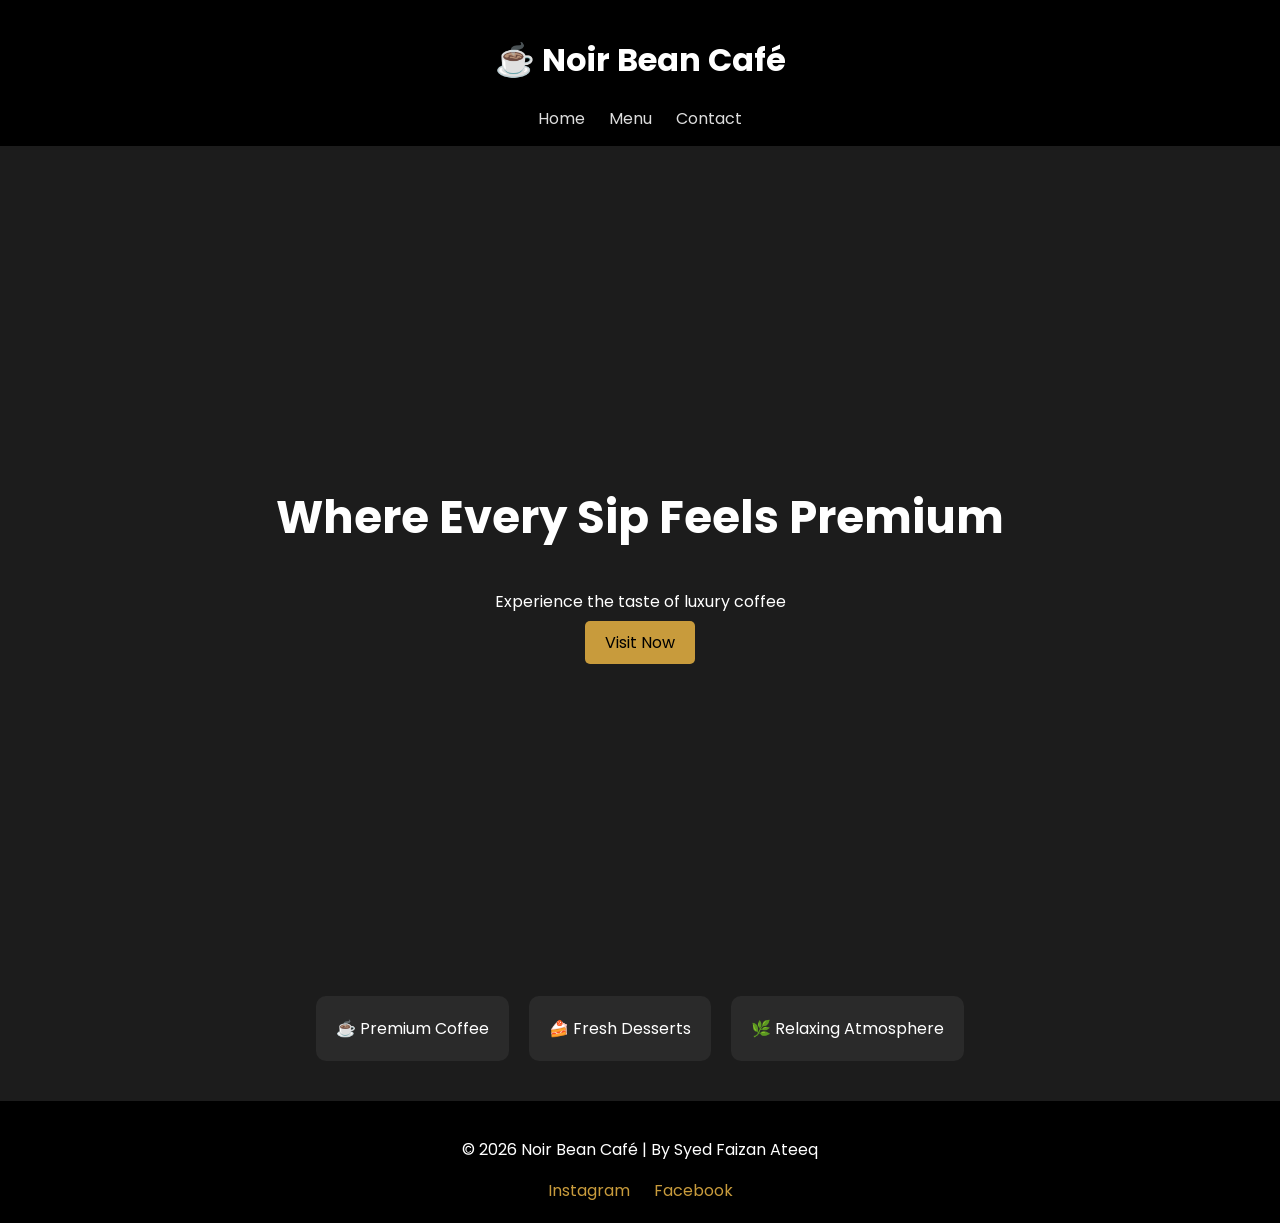
<file: Index.html>
<!DOCTYPE html>
<html lang="en">
<head>
<meta charset="UTF-8">
<meta name="viewport" content="width=device-width, initial-scale=1.0">
<title>Noir Bean Café</title>

<link rel="stylesheet" href="styles.css">
<link href="https://fonts.googleapis.com/css2?family=Poppins:wght@300;500;700&display=swap" rel="stylesheet">
</head>

<body>

<header>
    <h1>☕ Noir Bean Café</h1>
    <nav>
        <a href="index.html">Home</a>
        <a href="about.html">Menu</a>
        <a href="contact.html">Contact</a>
    </nav>
</header>

<section class="hero">
    <div>
        <h2>Where Every Sip Feels Premium</h2>
        <p>Experience the taste of luxury coffee</p>
        <a href="contact.html" class="btn">Visit Now</a>
    </div>
</section>

<section class="services">
    <div class="card">☕ Premium Coffee</div>
    <div class="card">🍰 Fresh Desserts</div>
    <div class="card">🌿 Relaxing Atmosphere</div>
</section>

<footer>
    <p>© 2026 Noir Bean Café | By Syed Faizan Ateeq</p>
    <div class="social">
        <a href="#">Instagram</a>
        <a href="#">Facebook</a>
    </div>
</footer>

</body>
</html>
</file>
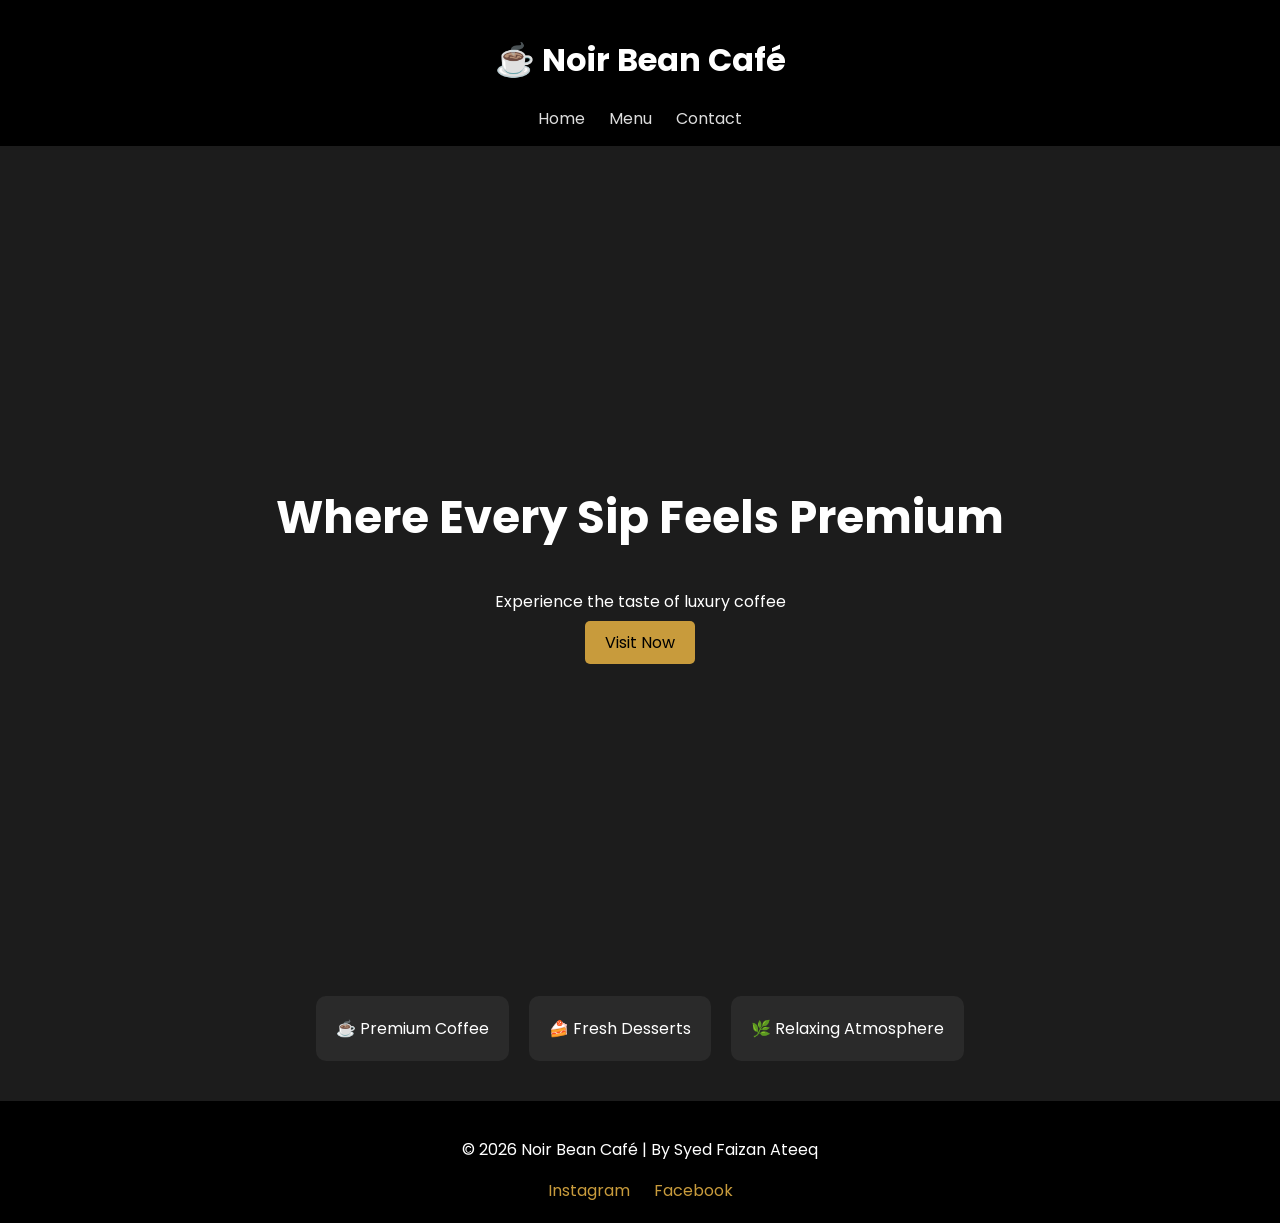
<file: index.html>
<!DOCTYPE html>
<html lang="en">
<head>
<meta charset="UTF-8">
<meta name="viewport" content="width=device-width, initial-scale=1.0">
<title>Noir Bean Café</title>

<link rel="stylesheet" href="styles.css">
<link href="https://fonts.googleapis.com/css2?family=Poppins:wght@300;500;700&display=swap" rel="stylesheet">
</head>

<body>

<header>
    <h1>☕ Noir Bean Café</h1>
    <nav>
        <a href="index.html">Home</a>
        <a href="about.html">Menu</a>
        <a href="contact.html">Contact</a>
    </nav>
</header>

<section class="hero">
    <div>
        <h2>Where Every Sip Feels Premium</h2>
        <p>Experience the taste of luxury coffee</p>
        <a href="contact.html" class="btn">Visit Now</a>
    </div>
</section>

<section class="services">
    <div class="card">☕ Premium Coffee</div>
    <div class="card">🍰 Fresh Desserts</div>
    <div class="card">🌿 Relaxing Atmosphere</div>
</section>

<footer>
    <p>© 2026 Noir Bean Café | By Syed Faizan Ateeq</p>
    <div class="social">
        <a href="#">Instagram</a>
        <a href="#">Facebook</a>
    </div>
</footer>

</body>
</html>
</file>
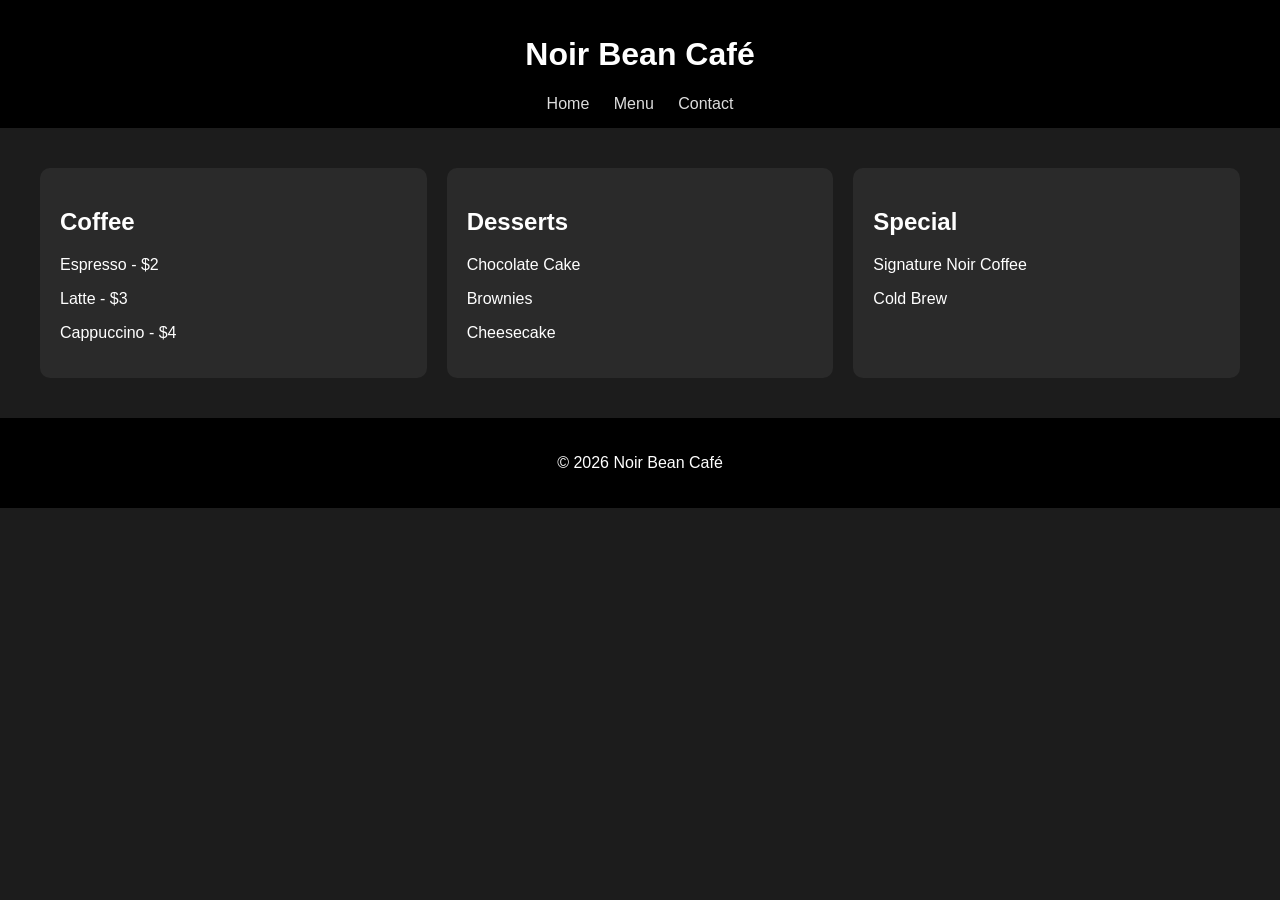
<file: about.html>
<!DOCTYPE html>
<html lang="en">
<head>
<meta charset="UTF-8">
<meta name="viewport" content="width=device-width, initial-scale=1.0">
<title>Menu - Noir Bean Café</title>
<link rel="stylesheet" href="styles.css">
<meta name="viewport" content="width=device-width, initial-scale=1.0">
</head>

<body>

<header>
    <h1>Noir Bean Café</h1>
    <nav>
        <a href="index.html">Home</a>
        <a href="about.html">Menu</a>
        <a href="contact.html">Contact</a>
    </nav>
</header>

<section class="grid">
    <div class="box">
        <h2>Coffee</h2>
        <p>Espresso - $2</p>
        <p>Latte - $3</p>
        <p>Cappuccino - $4</p>
    </div>

    <div class="box">
        <h2>Desserts</h2>
        <p>Chocolate Cake</p>
        <p>Brownies</p>
        <p>Cheesecake</p>
    </div>

    <div class="box">
        <h2>Special</h2>
        <p>Signature Noir Coffee</p>
        <p>Cold Brew</p>
    </div>
</section>

<footer>
    <p>© 2026 Noir Bean Café</p>
</footer>

</body>
</html>
</file>
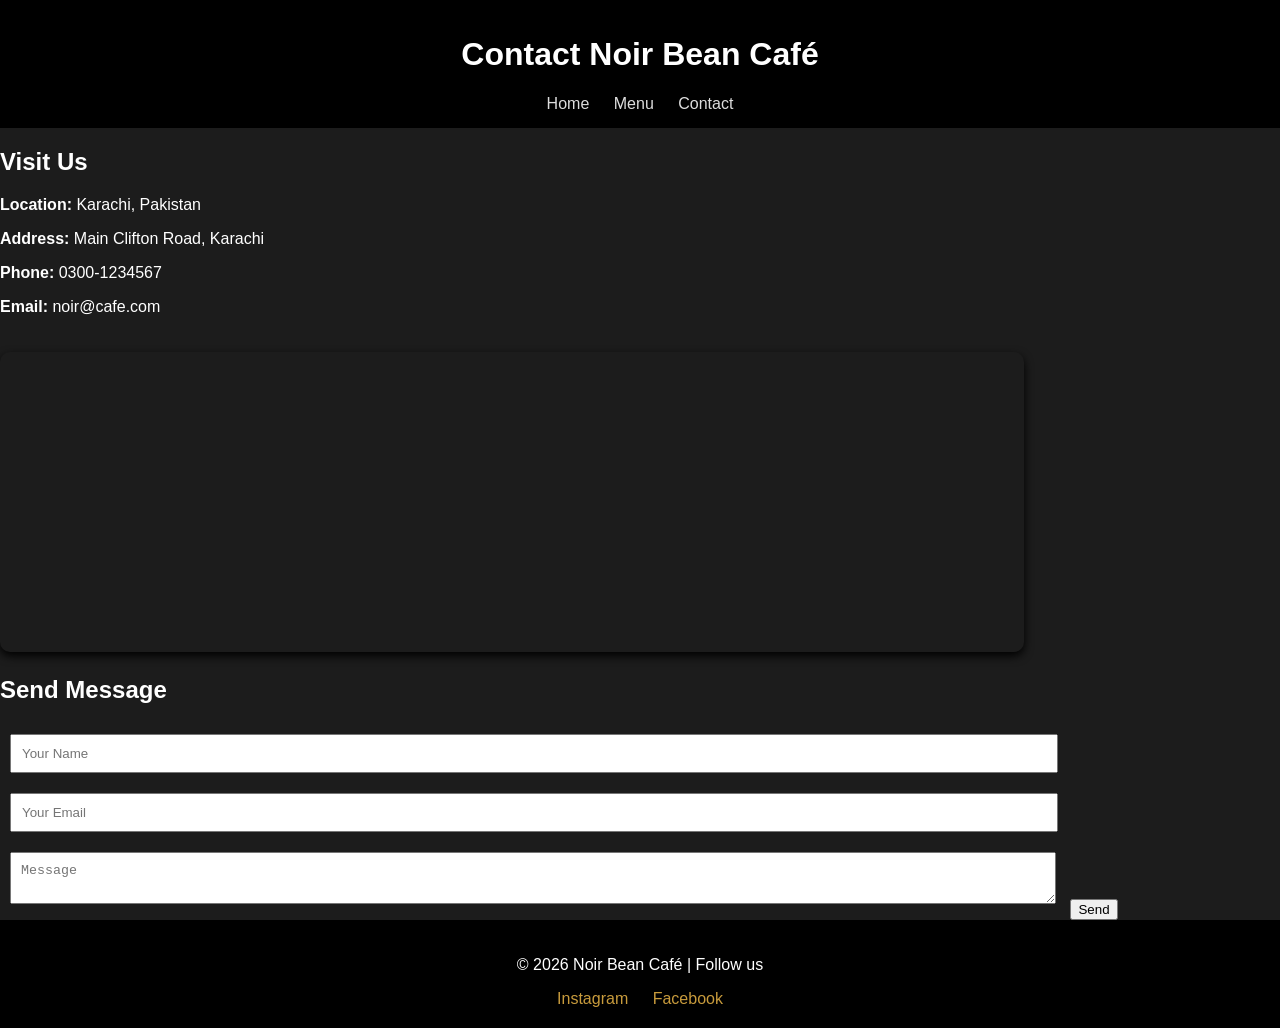
<file: contact.html>
<!DOCTYPE html>
<html lang="en">
<head>
<meta charset="UTF-8">
<meta name="viewport" content="width=device-width, initial-scale=1.0">
<title>Contact - Noir Bean Café</title>
<link rel="stylesheet" href="styles.css">
<meta name="viewport" content="width=device-width, initial-scale=1.0">
</head>

<body>

<header>
    <h1>Contact Noir Bean Café</h1>
    <nav>
        <a href="index.html">Home</a>
        <a href="about.html">Menu</a>
        <a href="contact.html">Contact</a>
    </nav>
</header>

<section class="contact">
    <h2>Visit Us</h2>
    <p><strong>Location:</strong> Karachi, Pakistan</p>
    <p><strong>Address:</strong> Main Clifton Road, Karachi</p>
    <p><strong>Phone:</strong> 0300-1234567</p>
    <p><strong>Email:</strong> noir@cafe.com</p>

    <!-- GOOGLE MAP -->
    <iframe 
        src="https://www.google.com/maps?q=Karachi,Pakistan&output=embed" 
        width="80%" 
        height="300"
        style="border:0; border-radius:10px;"
        loading="lazy">
    </iframe>

    <h2>Send Message</h2>
    <form>
        <input type="text" placeholder="Your Name" required>
        <input type="email" placeholder="Your Email" required>
        <textarea placeholder="Message"></textarea>
        <button>Send</button>
    </form>
</section>

<footer>
    <p>© 2026 Noir Bean Café | Follow us</p>
    <div class="social">
        <a href="#">Instagram</a>
        <a href="#">Facebook</a>
    </div>
</footer>

</body>
</html>
</file>
<file: styles.css>
html {
    scroll-behavior: smooth;
}

body {
    margin: 0;
    font-family: 'Poppins', sans-serif;
    background: #1c1c1c;
    color: white;
}

/* HEADER */
header {
    background: #000;
    padding: 15px;
    text-align: center;
}

nav a {
    color: #ddd;
    margin: 10px;
    text-decoration: none;
    transition: 0.3s;
}

nav a:hover {
    color: #c89b3c;
}

/* HERO */
.hero {
    background: url("https://images.unsplash.com/photo-1509042239860-f550ce710b93") center/cover no-repeat;
    height: 90vh;
    display: flex;
    justify-content: center;
    align-items: center;
    text-align: center;
}

.hero h2 {
    font-size: 45px;
}

/* BUTTON */
.btn {
    background: #c89b3c;
    padding: 10px 20px;
    color: black;
    text-decoration: none;
    border-radius: 5px;
}

/* CARDS */
.services {
    display: flex;
    justify-content: center;
    gap: 20px;
    padding: 40px;
    flex-wrap: wrap;
}

.card {
    background: #2a2a2a;
    padding: 20px;
    border-radius: 10px;
    transition: 0.3s;
}

.card:hover {
    transform: scale(1.1);
}

/* GRID */
.grid {
    display: grid;
    grid-template-columns: repeat(auto-fit, minmax(200px, 1fr));
    gap: 20px;
    padding: 40px;
}

.box {
    background: #2a2a2a;
    padding: 20px;
    border-radius: 10px;
}

/* CONTACT */
.contact input, .contact textarea {
    width: 80%;
    margin: 10px;
    padding: 10px;
}

/* MAP */
iframe {
    margin-top: 20px;
    box-shadow: 0 4px 10px black;
}

/* SOCIAL */
.social a {
    margin: 10px;
    color: #c89b3c;
    text-decoration: none;
}

/* FOOTER */
footer {
    background: black;
    padding: 20px;
    text-align: center;
}

/* MOBILE */
@media (max-width: 768px) {
    .services {
        flex-direction: column;
    }

    .hero h2 {
        font-size: 25px;
    }
}
</file>
